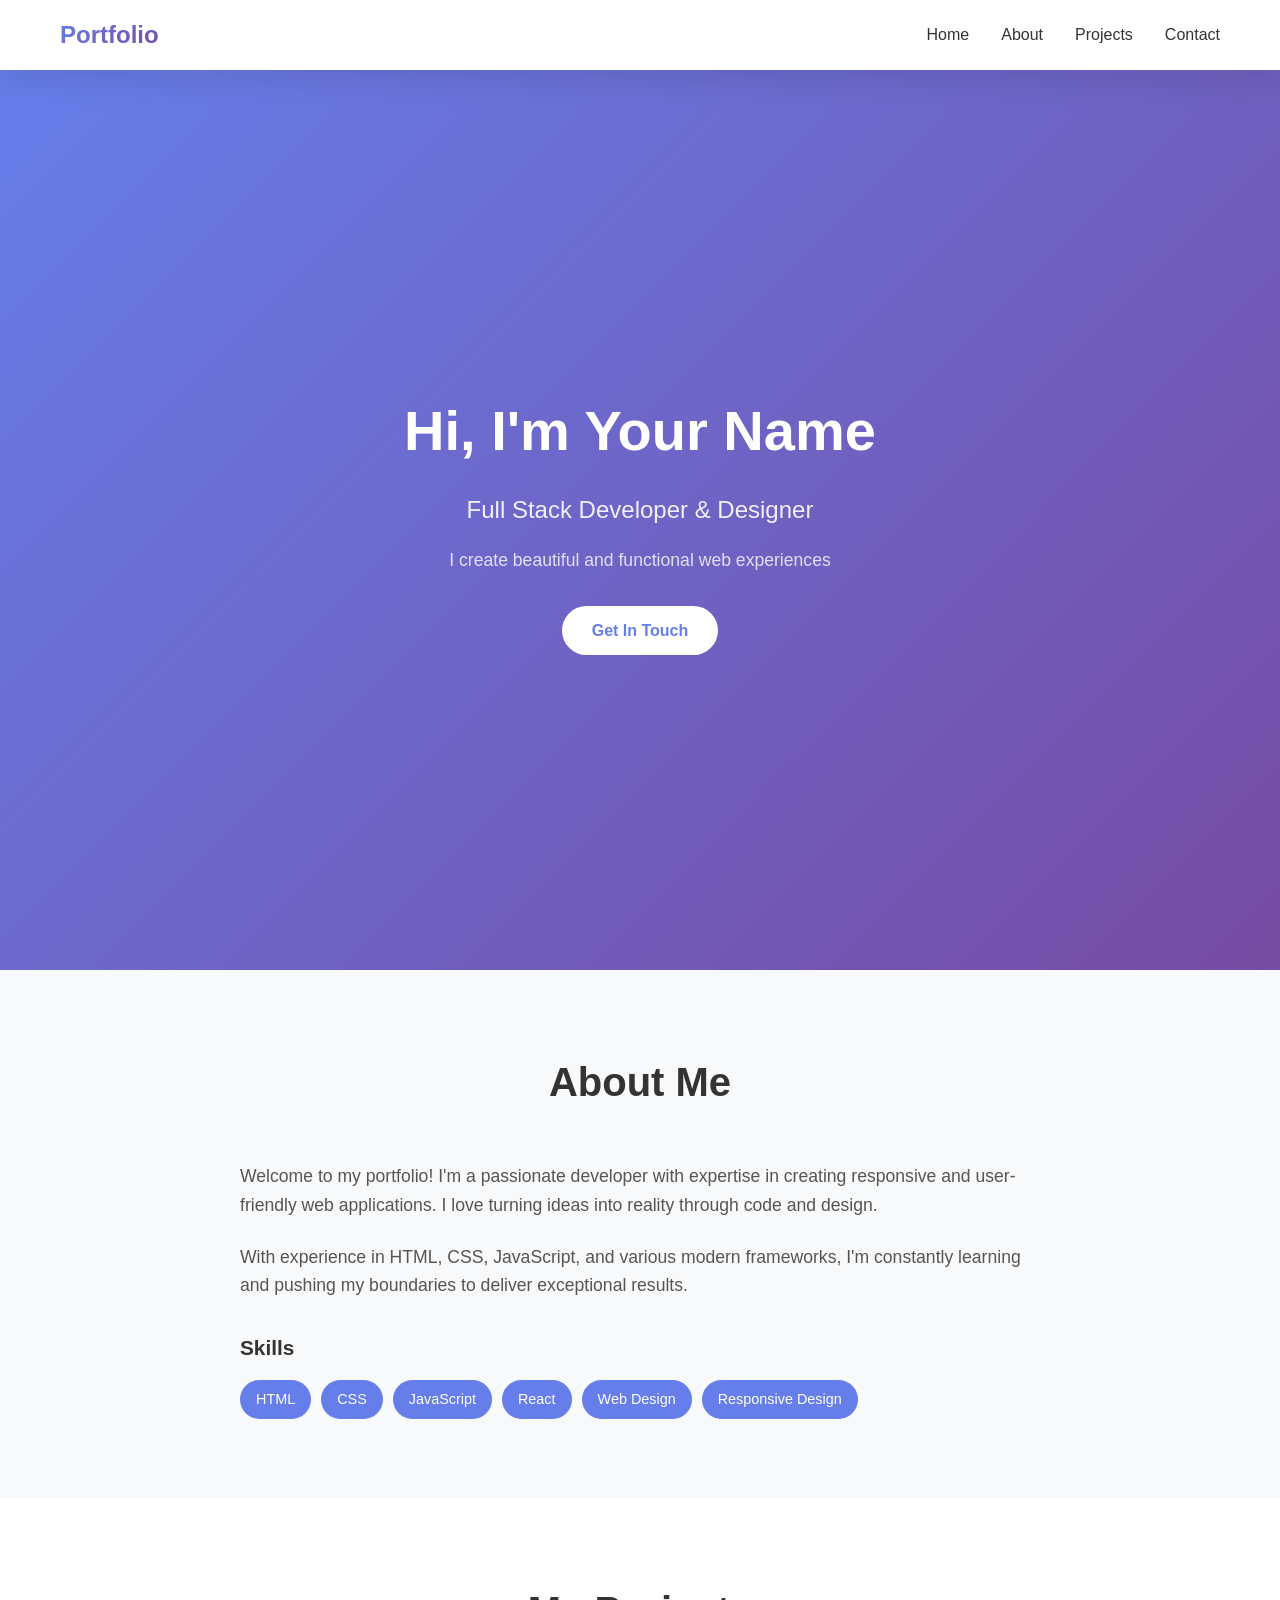
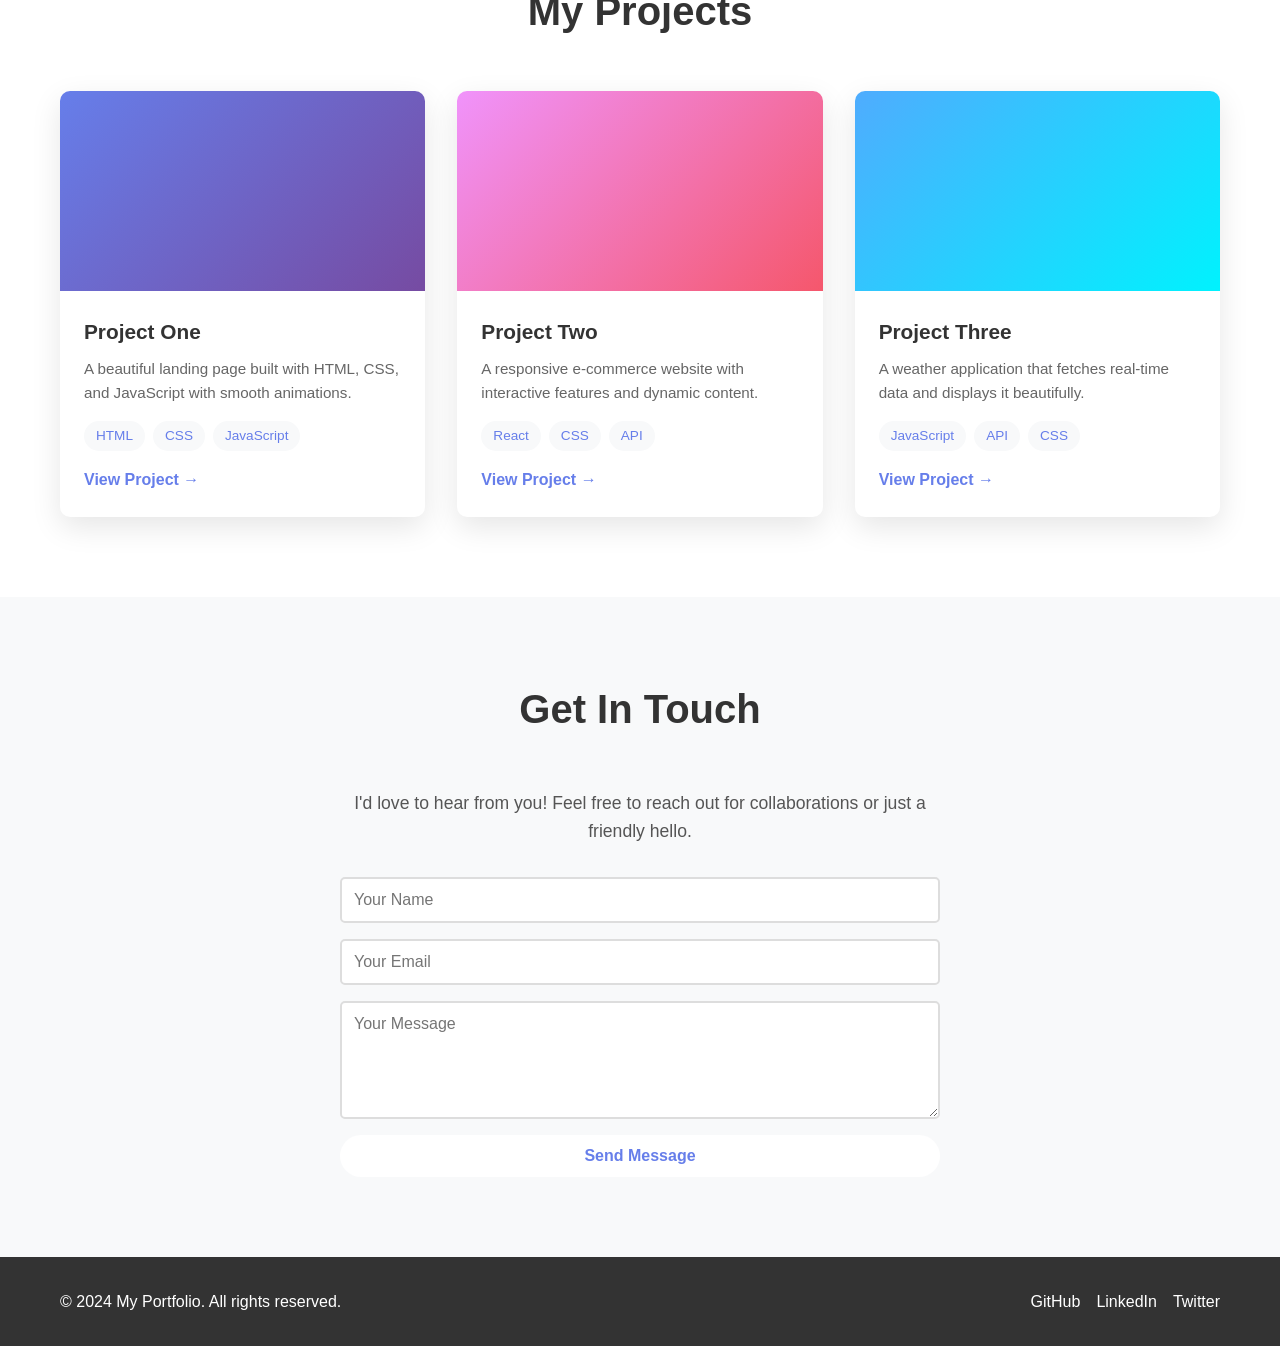
<file: index.html>
<!DOCTYPE html>
<html lang="en">
<head>
    <meta charset="UTF-8">
    <meta name="viewport" content="width=device-width, initial-scale=1.0">
    <title>My Portfolio</title>
    <link rel="stylesheet" href="styles.css">
</head>
<body>
    <!-- Navigation -->
    <nav class="navbar">
        <div class="container">
            <div class="nav-wrapper">
                <div class="logo">Portfolio</div>
                <ul class="nav-menu">
                    <li><a href="#home" class="nav-link">Home</a></li>
                    <li><a href="#about" class="nav-link">About</a></li>
                    <li><a href="#projects" class="nav-link">Projects</a></li>
                    <li><a href="#contact" class="nav-link">Contact</a></li>
                </ul>
                <div class="hamburger">
                    <span></span>
                    <span></span>
                    <span></span>
                </div>
            </div>
        </div>
    </nav>

    <!-- Hero Section -->
    <section id="home" class="hero">
        <div class="container">
            <div class="hero-content">
                <h1 class="hero-title">Hi, I'm Your Name</h1>
                <p class="hero-subtitle">Full Stack Developer & Designer</p>
                <p class="hero-description">I create beautiful and functional web experiences</p>
                <a href="#contact" class="btn btn-primary">Get In Touch</a>
            </div>
        </div>
    </section>

    <!-- About Section -->
    <section id="about" class="about">
        <div class="container">
            <h2 class="section-title">About Me</h2>
            <div class="about-content">
                <div class="about-text">
                    <p>Welcome to my portfolio! I'm a passionate developer with expertise in creating responsive and user-friendly web applications. I love turning ideas into reality through code and design.</p>
                    <p>With experience in HTML, CSS, JavaScript, and various modern frameworks, I'm constantly learning and pushing my boundaries to deliver exceptional results.</p>
                    <div class="skills">
                        <h3>Skills</h3>
                        <div class="skill-tags">
                            <span class="skill-tag">HTML</span>
                            <span class="skill-tag">CSS</span>
                            <span class="skill-tag">JavaScript</span>
                            <span class="skill-tag">React</span>
                            <span class="skill-tag">Web Design</span>
                            <span class="skill-tag">Responsive Design</span>
                        </div>
                    </div>
                </div>
            </div>
        </div>
    </section>

    <!-- Projects Section -->
    <section id="projects" class="projects">
        <div class="container">
            <h2 class="section-title">My Projects</h2>
            <div class="projects-grid">
                <!-- Project 1 -->
                <div class="project-card">
                    <div class="project-image" style="background: linear-gradient(135deg, #667eea 0%, #764ba2 100%);"></div>
                    <div class="project-info">
                        <h3>Project One</h3>
                        <p>A beautiful landing page built with HTML, CSS, and JavaScript with smooth animations.</p>
                        <div class="project-tags">
                            <span>HTML</span>
                            <span>CSS</span>
                            <span>JavaScript</span>
                        </div>
                        <a href="#" class="project-link">View Project →</a>
                    </div>
                </div>

                <!-- Project 2 -->
                <div class="project-card">
                    <div class="project-image" style="background: linear-gradient(135deg, #f093fb 0%, #f5576c 100%);"></div>
                    <div class="project-info">
                        <h3>Project Two</h3>
                        <p>A responsive e-commerce website with interactive features and dynamic content.</p>
                        <div class="project-tags">
                            <span>React</span>
                            <span>CSS</span>
                            <span>API</span>
                        </div>
                        <a href="#" class="project-link">View Project →</a>
                    </div>
                </div>

                <!-- Project 3 -->
                <div class="project-card">
                    <div class="project-image" style="background: linear-gradient(135deg, #4facfe 0%, #00f2fe 100%);"></div>
                    <div class="project-info">
                        <h3>Project Three</h3>
                        <p>A weather application that fetches real-time data and displays it beautifully.</p>
                        <div class="project-tags">
                            <span>JavaScript</span>
                            <span>API</span>
                            <span>CSS</span>
                        </div>
                        <a href="#" class="project-link">View Project →</a>
                    </div>
                </div>
            </div>
        </div>
    </section>

    <!-- Contact Section -->
    <section id="contact" class="contact">
        <div class="container">
            <h2 class="section-title">Get In Touch</h2>
            <div class="contact-content">
                <p>I'd love to hear from you! Feel free to reach out for collaborations or just a friendly hello.</p>
                <form class="contact-form" id="contactForm">
                    <div class="form-group">
                        <input type="text" placeholder="Your Name" required>
                    </div>
                    <div class="form-group">
                        <input type="email" placeholder="Your Email" required>
                    </div>
                    <div class="form-group">
                        <textarea placeholder="Your Message" rows="5" required></textarea>
                    </div>
                    <button type="submit" class="btn btn-primary">Send Message</button>
                </form>
            </div>
        </div>
    </section>

    <!-- Footer -->
    <footer class="footer">
        <div class="container">
            <p>&copy; 2024 My Portfolio. All rights reserved.</p>
            <div class="social-links">
                <a href="#" class="social-link">GitHub</a>
                <a href="#" class="social-link">LinkedIn</a>
                <a href="#" class="social-link">Twitter</a>
            </div>
        </div>
    </footer>

    <script src="script.js"></script>
</body>
</html>
</file>
<file: styles.css>
/* Reset and Base Styles */
* {
    margin: 0;
    padding: 0;
    box-sizing: border-box;
}

:root {
    --primary-color: #667eea;
    --secondary-color: #764ba2;
    --text-color: #333;
    --light-bg: #f8f9fa;
    --white: #ffffff;
    --shadow: 0 10px 30px rgba(0, 0, 0, 0.1);
    --transition: all 0.3s ease;
}

html {
    scroll-behavior: smooth;
}

body {
    font-family: 'Segoe UI', Tahoma, Geneva, Verdana, sans-serif;
    color: var(--text-color);
    background-color: var(--white);
    line-height: 1.6;
}

.container {
    max-width: 1200px;
    margin: 0 auto;
    padding: 0 20px;
}

/* Navbar */
.navbar {
    position: sticky;
    top: 0;
    background: var(--white);
    box-shadow: var(--shadow);
    z-index: 1000;
}

.nav-wrapper {
    display: flex;
    justify-content: space-between;
    align-items: center;
    padding: 1rem 0;
}

.logo {
    font-size: 1.5rem;
    font-weight: bold;
    background: linear-gradient(135deg, var(--primary-color), var(--secondary-color));
    -webkit-background-clip: text;
    -webkit-text-fill-color: transparent;
    background-clip: text;
}

.nav-menu {
    display: flex;
    list-style: none;
    gap: 2rem;
}

.nav-link {
    text-decoration: none;
    color: var(--text-color);
    font-weight: 500;
    transition: var(--transition);
}

.nav-link:hover {
    color: var(--primary-color);
}

.hamburger {
    display: none;
    flex-direction: column;
    cursor: pointer;
}

.hamburger span {
    width: 25px;
    height: 3px;
    background: var(--text-color);
    margin: 5px 0;
    transition: var(--transition);
}

/* Hero Section */
.hero {
    background: linear-gradient(135deg, var(--primary-color), var(--secondary-color));
    color: var(--white);
    padding: 150px 20px;
    text-align: center;
    min-height: 100vh;
    display: flex;
    align-items: center;
}

.hero-content {
    animation: fadeInUp 1s ease;
}

.hero-title {
    font-size: 3.5rem;
    margin-bottom: 1rem;
    font-weight: bold;
}

.hero-subtitle {
    font-size: 1.5rem;
    margin-bottom: 1rem;
    opacity: 0.9;
}

.hero-description {
    font-size: 1.1rem;
    margin-bottom: 2rem;
    opacity: 0.8;
}

/* Buttons */
.btn {
    display: inline-block;
    padding: 12px 30px;
    border-radius: 50px;
    text-decoration: none;
    font-weight: 600;
    transition: var(--transition);
    border: none;
    cursor: pointer;
    font-size: 1rem;
}

.btn-primary {
    background: var(--white);
    color: var(--primary-color);
}

.btn-primary:hover {
    transform: translateY(-2px);
    box-shadow: 0 15px 30px rgba(0, 0, 0, 0.2);
}

/* Sections */
section {
    padding: 80px 20px;
}

.section-title {
    font-size: 2.5rem;
    text-align: center;
    margin-bottom: 3rem;
    color: var(--text-color);
}

/* About Section */
.about {
    background: var(--light-bg);
}

.about-content {
    max-width: 800px;
    margin: 0 auto;
}

.about-text p {
    font-size: 1.1rem;
    margin-bottom: 1.5rem;
    color: #555;
}

.skills {
    margin-top: 2rem;
}

.skills h3 {
    margin-bottom: 1rem;
    font-size: 1.3rem;
}

.skill-tags {
    display: flex;
    flex-wrap: wrap;
    gap: 10px;
}

.skill-tag {
    background: var(--primary-color);
    color: var(--white);
    padding: 8px 16px;
    border-radius: 20px;
    font-size: 0.9rem;
    display: inline-block;
}

/* Projects Section */
.projects {
    background: var(--white);
}

.projects-grid {
    display: grid;
    grid-template-columns: repeat(auto-fit, minmax(300px, 1fr));
    gap: 2rem;
}

.project-card {
    background: var(--white);
    border-radius: 10px;
    overflow: hidden;
    box-shadow: var(--shadow);
    transition: var(--transition);
}

.project-card:hover {
    transform: translateY(-10px);
    box-shadow: 0 20px 40px rgba(0, 0, 0, 0.15);
}

.project-image {
    width: 100%;
    height: 200px;
    background-size: cover;
    background-position: center;
}

.project-info {
    padding: 1.5rem;
}

.project-info h3 {
    margin-bottom: 0.5rem;
    font-size: 1.3rem;
}

.project-info p {
    color: #666;
    margin-bottom: 1rem;
    font-size: 0.95rem;
}

.project-tags {
    display: flex;
    gap: 8px;
    margin-bottom: 1rem;
    flex-wrap: wrap;
}

.project-tags span {
    background: var(--light-bg);
    color: var(--primary-color);
    padding: 4px 12px;
    border-radius: 15px;
    font-size: 0.85rem;
}

.project-link {
    color: var(--primary-color);
    text-decoration: none;
    font-weight: 600;
    transition: var(--transition);
    display: inline-block;
}

.project-link:hover {
    color: var(--secondary-color);
}

/* Contact Section */
.contact {
    background: var(--light-bg);
}

.contact-content {
    max-width: 600px;
    margin: 0 auto;
    text-align: center;
}

.contact-content > p {
    font-size: 1.1rem;
    margin-bottom: 2rem;
    color: #555;
}

.contact-form {
    display: flex;
    flex-direction: column;
    gap: 1rem;
}

.form-group {
    display: flex;
}

.form-group input,
.form-group textarea {
    width: 100%;
    padding: 12px;
    border: 2px solid #ddd;
    border-radius: 5px;
    font-size: 1rem;
    font-family: inherit;
    transition: var(--transition);
}

.form-group input:focus,
.form-group textarea:focus {
    outline: none;
    border-color: var(--primary-color);
    box-shadow: 0 0 0 3px rgba(102, 126, 234, 0.1);
}

/* Footer */
.footer {
    background: var(--text-color);
    color: var(--white);
    padding: 2rem 20px;
    text-align: center;
}

.footer .container {
    display: flex;
    justify-content: space-between;
    align-items: center;
    flex-wrap: wrap;
    gap: 1rem;
}

.social-links {
    display: flex;
    gap: 1rem;
}

.social-link {
    color: var(--white);
    text-decoration: none;
    transition: var(--transition);
}

.social-link:hover {
    color: var(--primary-color);
}

/* Animations */
@keyframes fadeInUp {
    from {
        opacity: 0;
        transform: translateY(30px);
    }
    to {
        opacity: 1;
        transform: translateY(0);
    }
}

/* Responsive Design */
@media (max-width: 768px) {
    .hamburger {
        display: flex;
    }

    .nav-menu {
        position: fixed;
        left: -100%;
        top: 70px;
        flex-direction: column;
        background: var(--white);
        width: 100%;
        text-align: center;
        transition: 0.3s;
        gap: 0;
        padding: 2rem 0;
        box-shadow: var(--shadow);
    }

    .nav-menu.active {
        left: 0;
    }

    .nav-menu li {
        padding: 1rem;
    }

    .hero-title {
        font-size: 2.5rem;
    }

    .hero-subtitle {
        font-size: 1.2rem;
    }

    .section-title {
        font-size: 2rem;
    }

    .projects-grid {
        grid-template-columns: 1fr;
    }

    .footer .container {
        flex-direction: column;
    }

    .skill-tags {
        justify-content: center;
    }

    .projects-grid {
        grid-template-columns: repeat(auto-fit, minmax(250px, 1fr));
    }
}

@media (max-width: 480px) {
    .hero-title {
        font-size: 2rem;
    }

    .hero-subtitle {
        font-size: 1rem;
    }

    .section-title {
        font-size: 1.5rem;
    }

    .nav-menu li {
        padding: 0.5rem;
    }
}
</file>
